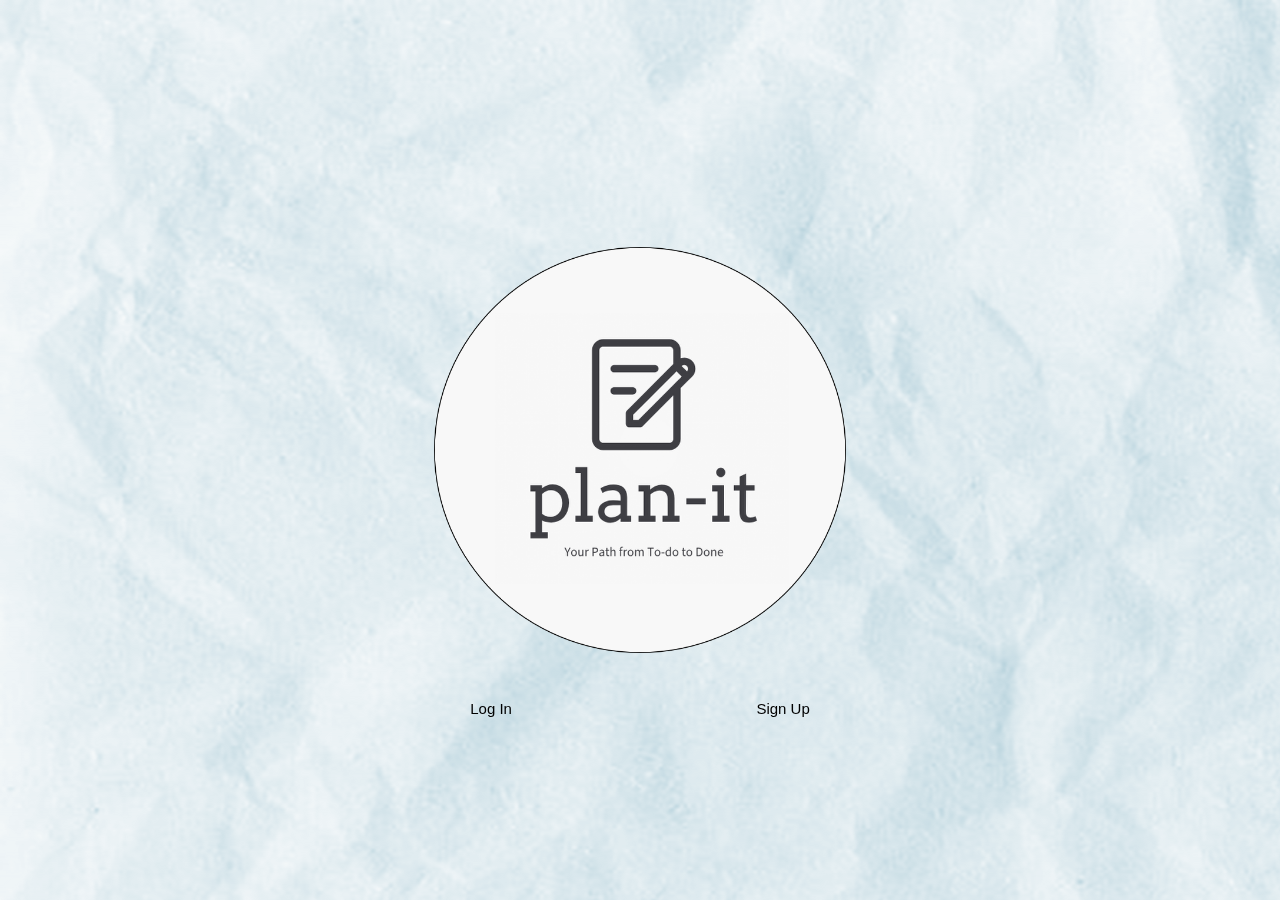
<file: index.html>
<html>
<head>
<title>PlanIt - The To-do Website</title>
<link rel="stylesheet" href="styles.css">
<style>

    body {
        background-image: url('images/background.png');
        background-size: fill;
        background-attachment: fixed;
    }
    
    
    </style>
</head>
<body>

<div class = "logo">
    <div><img src="./images/plan_it_logo.png" alt="PlanIt Logo" style="width:412px;height:412px"; ></div>
</div>

<div class = "navbar">

    <a href="HTML/login.html">Log In</a>
    <a href="HTML/signup.html">Sign Up</a>

</div>
</body>
</html>
</file>
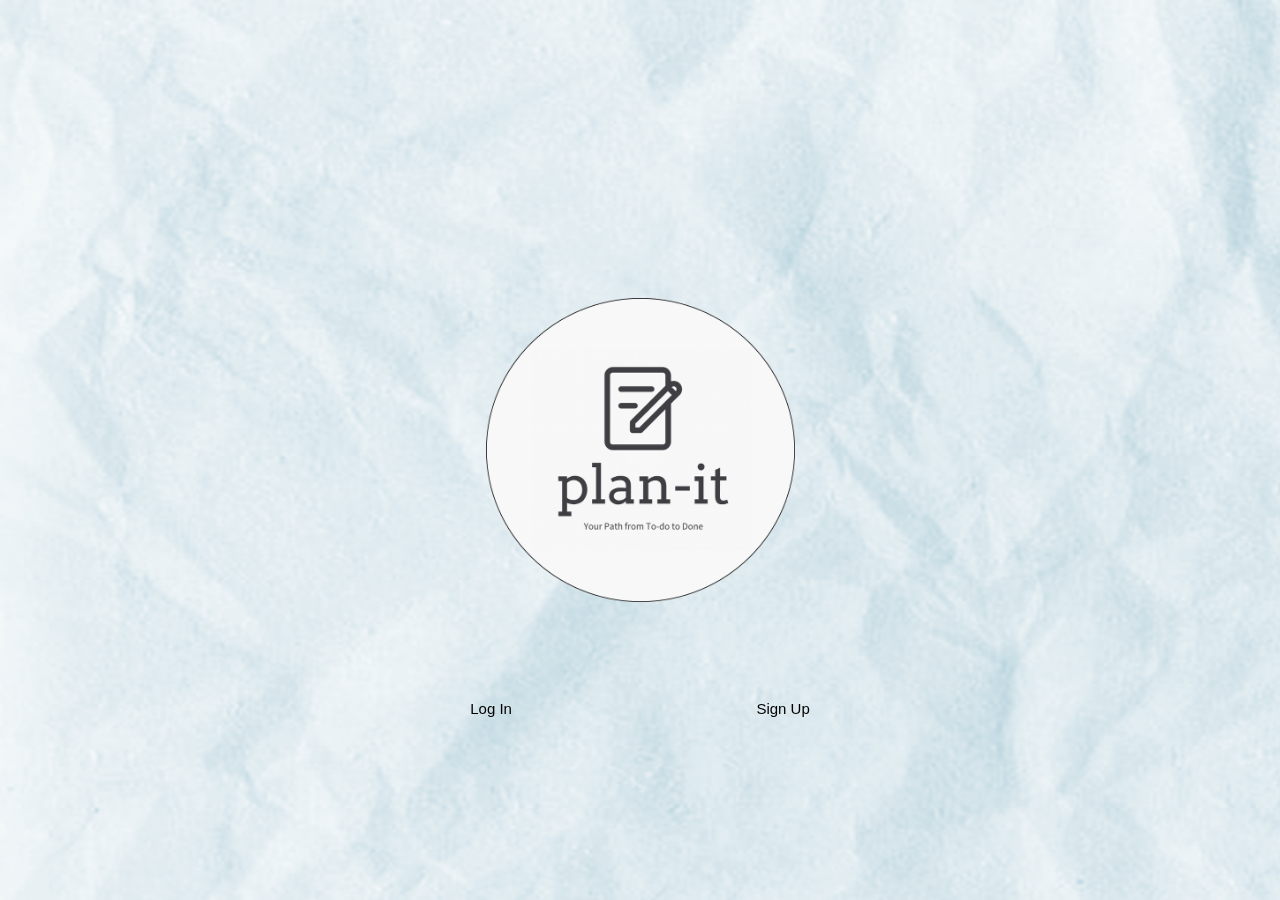
<file: vscode/index.html>
<html>
<head>
<title>PlanIt - The To-do Website</title>
<link rel="stylesheet" href="styles.css">
<style>

    body {
        background-image: url('images/background.png');
        background-size: fill;
        background-attachment: fixed;
    }
    
    
    </style>
</head>
<body>

<div class = "logo">
    <div><img src="./images/plan_it_logo.png" alt="PlanIt Logo" style="width:309px;height:309px"; ></div>
</div>

<div class = "navbar">

    <a href="HTML/login.html">Log In</a>
    <a href="HTML/signup.html">Sign Up</a>

</div>
</body>
</html>
</file>
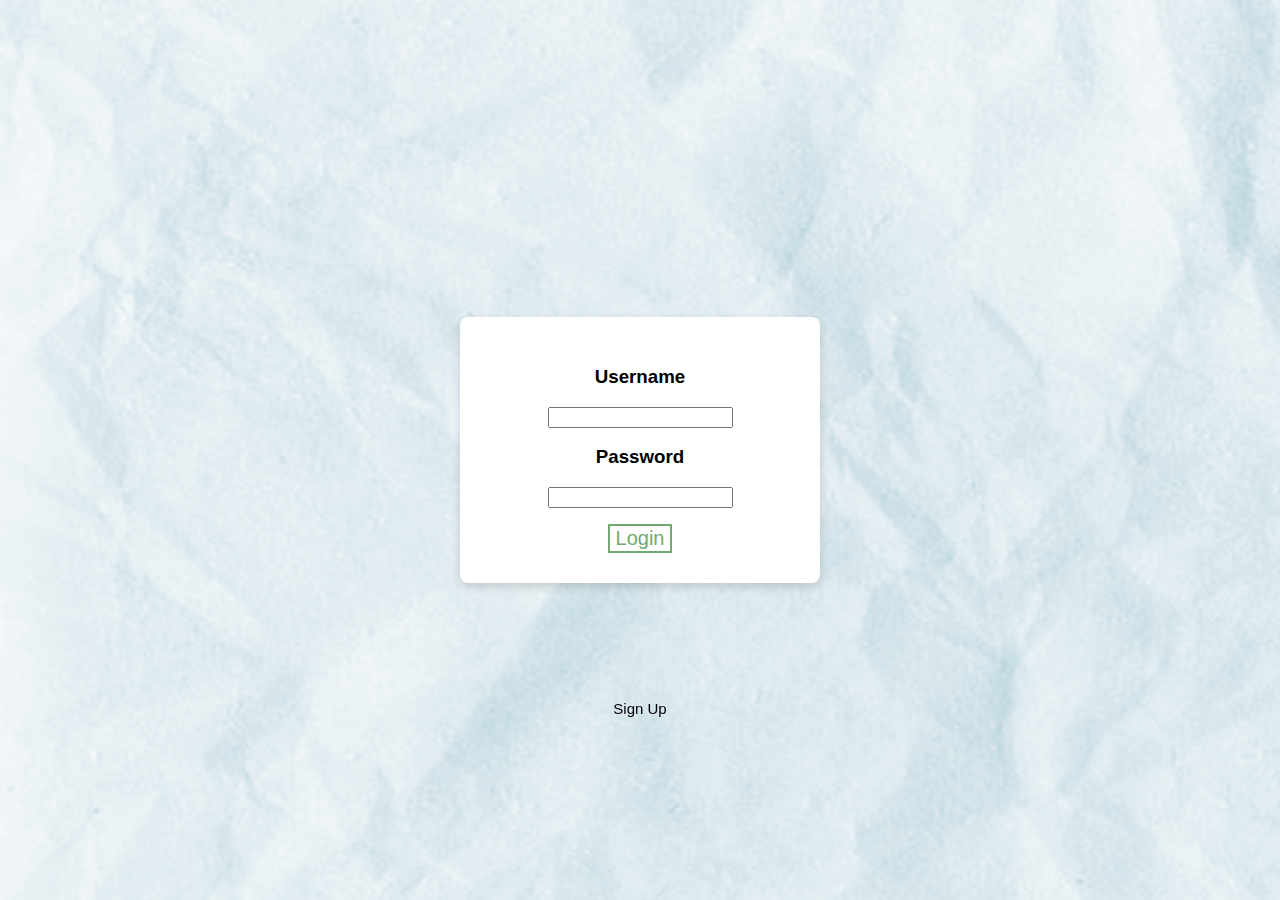
<file: HTML/login.html>
<html>
<head>
<title>PlanIt - The To-do Website</title>
<link rel="stylesheet" href="../styles.css">
<style>

body {
    background-image: url('../images/background.png');
    background-size: fill;
    background-attachment: fixed;
}


</style>
</head>
<body>

<div class = "task_container">
    <h3>Username</h3>
    <form>
        <input type = "text" name ="username">
    </form>
    <h3>Password</h3>
    <form>
        <input type = "text" name ="password">
    </form>
    <button class = "button">Login</button>
</div>

<div class = "navbar">
    <a href="mainpage.html">Sign Up</a>

</div>
</body>
</html>
</file>
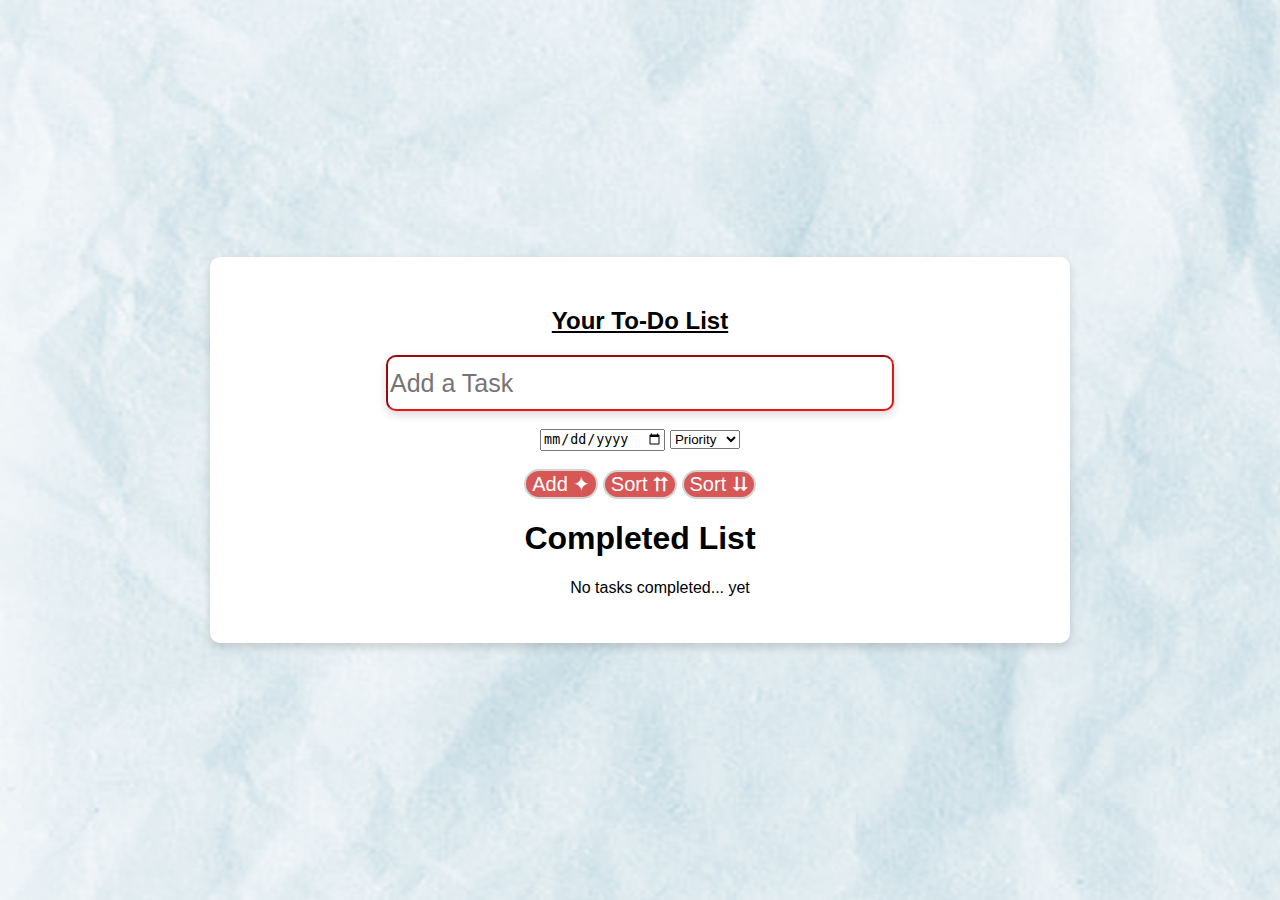
<file: HTML/mainpage.html>
<!DOCTYPE html>
<head>
    <title>PlanIt - The To-do Website</title>
    <link rel="stylesheet" href="../styles.css">
    <script src="../JS/script.js"></script>
    <meta charset="utf-8">

<style>

    body {
        background-image: url('../images/background.png');
        background-size: fill;
        background-attachment: fixed;
    }
        
        
</style>

</head>
<body>

    <div class = "mainbox">
        <u><h2>Your To-Do List</h2></u>
        
            <input type = "text" class = "input-box" placeholder="Add a Task" id = "taskInput" required><br><br>
            <input type="date" name="task-deadline" id ="taskDeadline">
            <select id="priority" name = "priority" placeholder="Priority">
                <option value="Priority" disabled selected>Priority</option>

                <!-- Options -->
                <option class = "low">low</option>
                <option class = "medium">medium</option>
                <option class = "high">high</option>
                <option class = "urgent">urgent</option>
            </select><br><br>
  

        <button class="add-task" id="addTask">Add &#10022;</button>
        <button class="add-task" id="sortListUp">Sort &#11141;</button>
        <button class="add-task" id="sortListDown">Sort &#11143;</button>
        <ul id = "taskList"></ul>

        <h1>Completed List</h1>
        <ul id = "comTaskList">You have no completed tasks</ul>
    </div>    

    

</body>
<script src="../JS/script.js"></script>


</html>
</file>
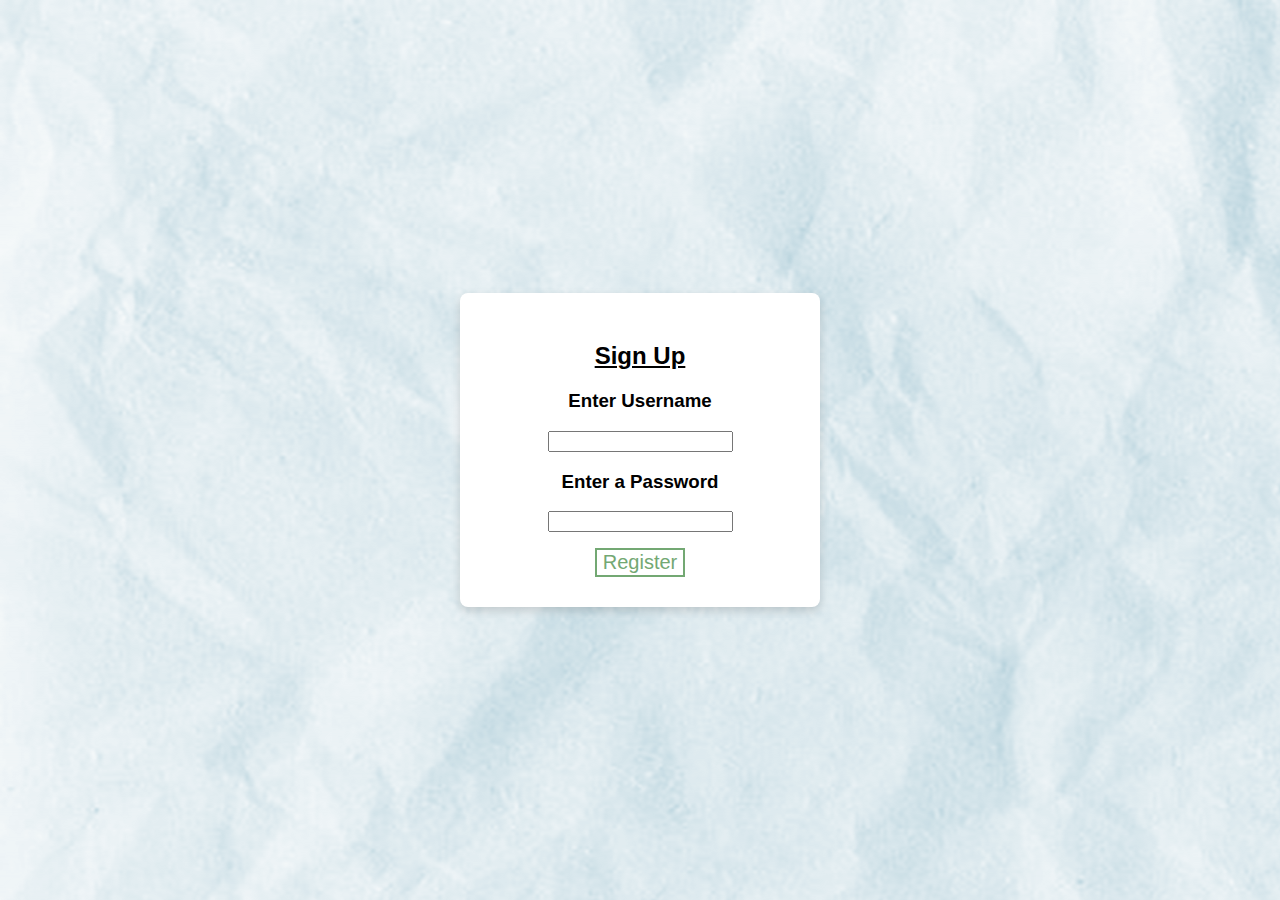
<file: HTML/signup.html>
<html>
<head>
<title>PlanIt - The To-do Website</title>
<link rel="stylesheet" href="../styles.css">
<style>

body {
    background-image: url('../images/background.png');
    background-size: fill;
    background-attachment: fixed;
}


</style>
</head>
<body>

<div class = "task_container">
    <u><h2>Sign Up</h2></u>
    <h3>Enter Username</h3>
    <form>
        <input type = "text" name ="username">
    </form>
    <h3>Enter a Password</h3>
    <form>
        <input type = "text" name ="password">
    </form>
    <button class = "button">Register</button>
</div>


</div>
</body>
</html>
</file>
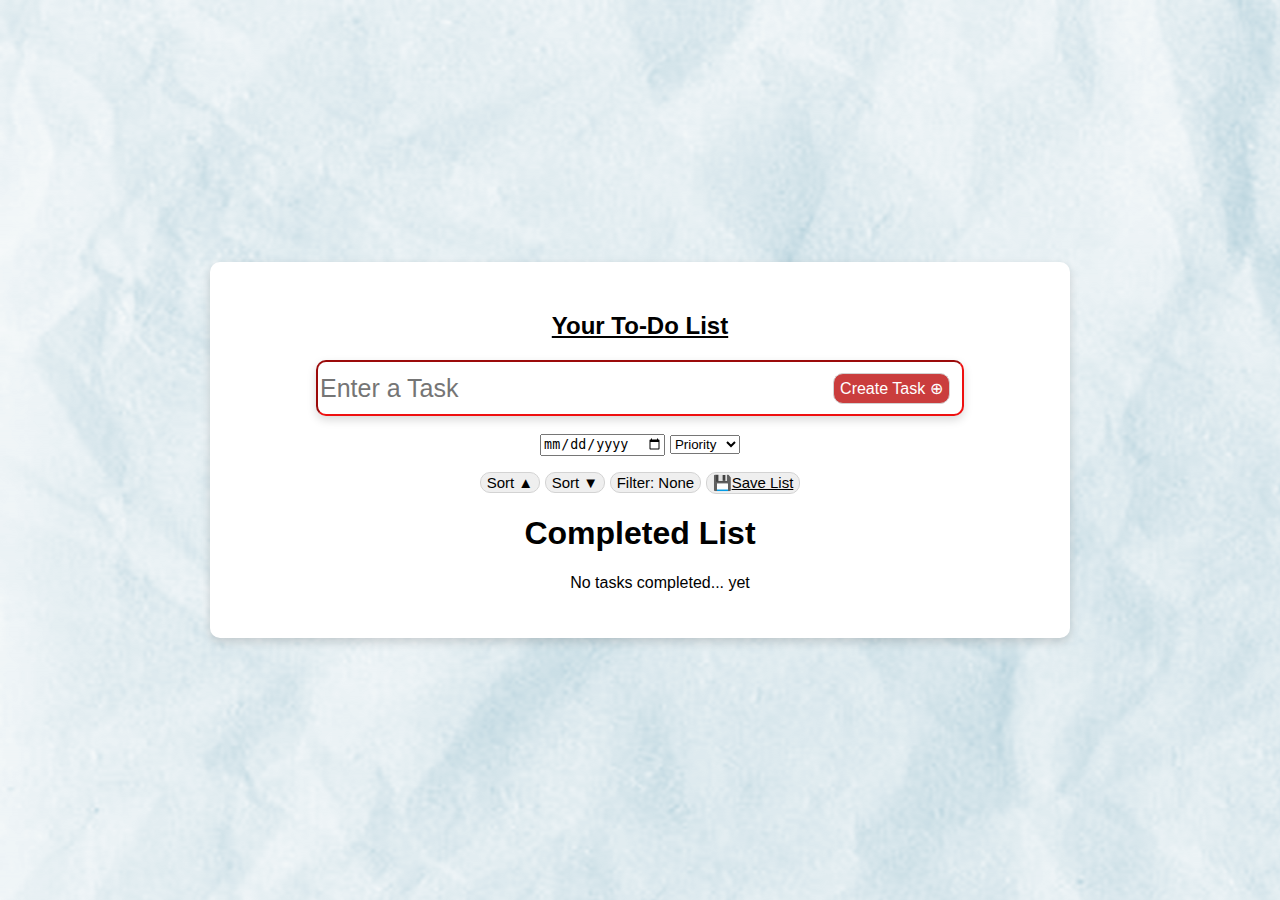
<file: vscode/HTML/mainpage.html>
<!DOCTYPE html>
<head>
    <title>PlanIt - The To-do Website</title>
    <link rel="stylesheet" href="../styles.css">
    <script src="../JS/script.js"></script>
    <meta charset="utf-8">

<style>

    body {
        background-image: url('../images/background.png');
        background-size: fill;
        background-attachment: fixed;
    }
        
        
</style>

</head>
<body>

    <div class = "mainbox">
        <u><h2>Your To-Do List</h2></u>
        
            <input type = "text" class = "input-box" placeholder="Enter a Task" id = "taskInput" required>
            <button class="add-task" id="addTask">Create Task &#8853;</button><br><br>
            <input type="date" name="task-deadline" id ="taskDeadline">
            <select id="priority" name = "priority" placeholder="Priority">
                <option value="Priority" disabled selected>Priority</option>

                <!-- Options -->
                <option class = "low">low</option>
                <option class = "medium">medium</option>
                <option class = "high">high</option>
                <option class = "urgent">urgent</option>
            </select><br>
  

        
        <ul id = "taskList"></ul>
        <button class="sort-button" id="sortListUp">Sort ▲</button>
        <button class="sort-button" id="sortListDown">Sort ▼</button>
        <button class ="sort-button" id = "filterButton">Filter: None</button>
        <button class ="save-button" id = "saveListButton">&#128190;<u>Save List</u></button> 

        <h1>Completed List</h1>
        <ul id = "comTaskList">You have no completed tasks</ul>
    </div>    

    

</body>
<script src="../JS/script.js"></script>


</html>
</file>
<file: styles.css>
html, body {
    height: 100%;
    margin: 0;
    display: flex;
    align-items: center;
    justify-content: center;
    font-family: Arial, sans-serif;
    
}

.logo {
    width: 300px;
    justify-items:center;
    align-items: center;
  }

.logo img {
    object-fit: contain;
}

.navbar {	
    position:fixed;
    bottom: 50px;
    left: 0px;
    width: 100%;
    text-align:center;
    height: 150px;
    
    }

.navbar a {
        color: #000000;
        text-decoration: none;
        border-radius: 10px;
        font-size: 15px;
        padding: 20px;
        margin-right: 100px;
        margin-left: 100px
      }


.task_container {
    background-color: white;
    padding: 30px;
    width: 300px;
    border-radius: 8px;
    text-align:center;
    box-shadow: 0px 4px 10px rgba(0, 0, 0, 0.15);
}

.mainbox {
    background-color: rgb(255, 255, 255);
    padding: 30px;
    width: 800px;
    border-radius: 10px;
    text-align:center;
    box-shadow: 0px 4px 10px rgba(0, 0, 0, 0.15);
}


.input-box {
    border-radius: 10px;
    border-color: rgb(239, 16, 16);
    width:500px;
    height: 50px;
    font-size: 25px;
    box-shadow: 0px 4px 10px rgba(0, 0, 0, 0.15);
}

.button {
    background-color: white;
    color: rgb(115, 168, 115);
    border: 2px solid rgb(115, 168, 115);
    cursor: pointer;
    font-size:20px;
}

.add-task {
    color: white;
    background-color:rgb(215, 87, 87);
    border: 2px solid lightgrey;
    cursor: pointer;
    font-size: 20px;
    border-radius: 50px;
}

.remove {
    background-color: red;
    color: white;

    font-size: 14px;
    cursor:pointer;
    padding: 5px 10px;
    margin-left: 20px;
    border-radius:5px;
    margin-left: 20px;
    float: right;   
}

.priority-tag {
    color:wheat;
    font-size: 18px;

}

.task {
    font-size: 30px;
    color:rgb(215, 87, 87);
    display: flex;             
    justify-content: space-between; 
    align-items: center;    
    padding: 10px;
    margin-bottom: 5px;
    border: 1px solid #ccc;
    border-radius: 5px;
}


.navbar a:hover, .navbar a:active {background-color: #ffffff;}
.add-task:hover {color: black; background-color: white;}
.remove:hover {background-color: darkred;}
</file>
<file: vscode/styles.css>
html, body {
    height: 100%;
    margin: 0;
    display: flex;
    align-items: center;
    justify-content: center;
    font-family: Arial, sans-serif;
    
}

.logo {
    width: 300px;
    justify-items:center;
    align-items: center;
  }

.logo img {
    object-fit: contain;
}

.navbar {	
    position:fixed;
    bottom: 50px;
    left: 0px;
    width: 100%;
    text-align:center;
    height: 150px;
    
    }

.navbar a {
        color: #000000;
        text-decoration: none;
        border-radius: 10px;
        font-size: 15px;
        padding: 20px;
        margin-right: 100px;
        margin-left: 100px
      }


.task_container {
    background-color: white;
    padding: 30px;
    width: 300px;
    border-radius: 8px;
    text-align:center;
    box-shadow: 0px 4px 10px rgba(0, 0, 0, 0.15);
}

.mainbox {
    background-color: rgb(255, 255, 255);
    padding: 30px;
    width: 800px;
    max-width:100%;
    max-height:80%;
    position:relative;
    border-radius: 10px;
    text-align:center;
    box-shadow: 0px 4px 10px rgba(0, 0, 0, 0.15);
    overflow:scroll;
}

.mainbox::-webkit-scrollbar{
    display:block;
}


.input-box {
    border-radius: 10px;
    border-color: rgb(239, 16, 16);
    width:80%;
    height: 50px;
    font-size: 25px;
    box-shadow: 0px 4px 10px rgba(0, 0, 0, 0.15);
    position:relative;
    
}

.button {
    background-color: white;
    color: rgb(115, 168, 115);
    border: 2px solid rgb(115, 168, 115);
    cursor: pointer;
    font-size:20px;
}

.low { color: rgb(175, 206, 128); }
.medium { color: lightskyblue; }
.high { color:orange; }
.urgent { color:red; }

.add-task {
    color: white;
    background-color:rgb(202, 61, 61);
    border: 1px solid lightgrey;
    cursor: pointer;
    font-size: 16px;
    border-radius: 10px;
    position:absolute;
    transform: translateY(42%);
    right:14%;
    padding-block: 5px;
}

.sort-button, .save-button {
    color: black;
    border: 1px solid lightgrey;
    cursor: pointer;
    font-size: 15px;
    border-radius: 10px;

}

.r-container {
    display: flex;
    gap:2px;
    align-items:center;
}
.remove {
    background-color: red;
    color: white;
    border-color: white;
    font-size: 12px;
    cursor:pointer;
    padding: 1px 5px;
    margin-inline-start: 10px;
    border-radius:5px;
    float: right;   
}

.complete {
    background-color: olive;
    color: white;
    border-color: white;
    font-size: 14px;
    cursor:pointer;
    padding: 5px 10px;
    margin-inline-start: 10px;
    border-radius:5px;
    float: right;   
}

.undo {
    background-color: grey;
    color: white;
    font-size: 14px;
    cursor:pointer;
    padding: 5px 10px;
    margin-inline-start: 10px;
    border-radius:5px;
    float: right; 
}

.deadline-tag {
    color: black;
    text-decoration: underline;
    font-size: 14px;
    padding: 5px 10px;
    margin-left: 20px;
    margin-left: 20px;
    float: right;   
}


.priority-tag {
    color:white;
    font-size: 14px;
    border-radius:10px;
    padding-inline:10px;
}

.priority-tag.low { background-color: rgb(164, 188, 128); }

.priority-tag.medium { background-color: lightskyblue; }

.priority-tag.high { background-color: orange; }

.priority-tag.urgent { background-color: red; }


.task {
    font-size: 22px;
    color:rgb(46, 45, 45);
    display: flex;             
    justify-content: space-between; 
    align-items: center;    
    padding: 10px;
    margin-bottom: 5px;
    border: 2px solid black;
    border-radius: 5px;
    
    
}


.navbar a:hover, .navbar a:active {background-color: #ffffff;}
.add-task:hover {color: black; background-color: white;}
.remove:hover{background-color: darkred;}
.complete:hover {background-color: darkolivegreen;}
</file>
